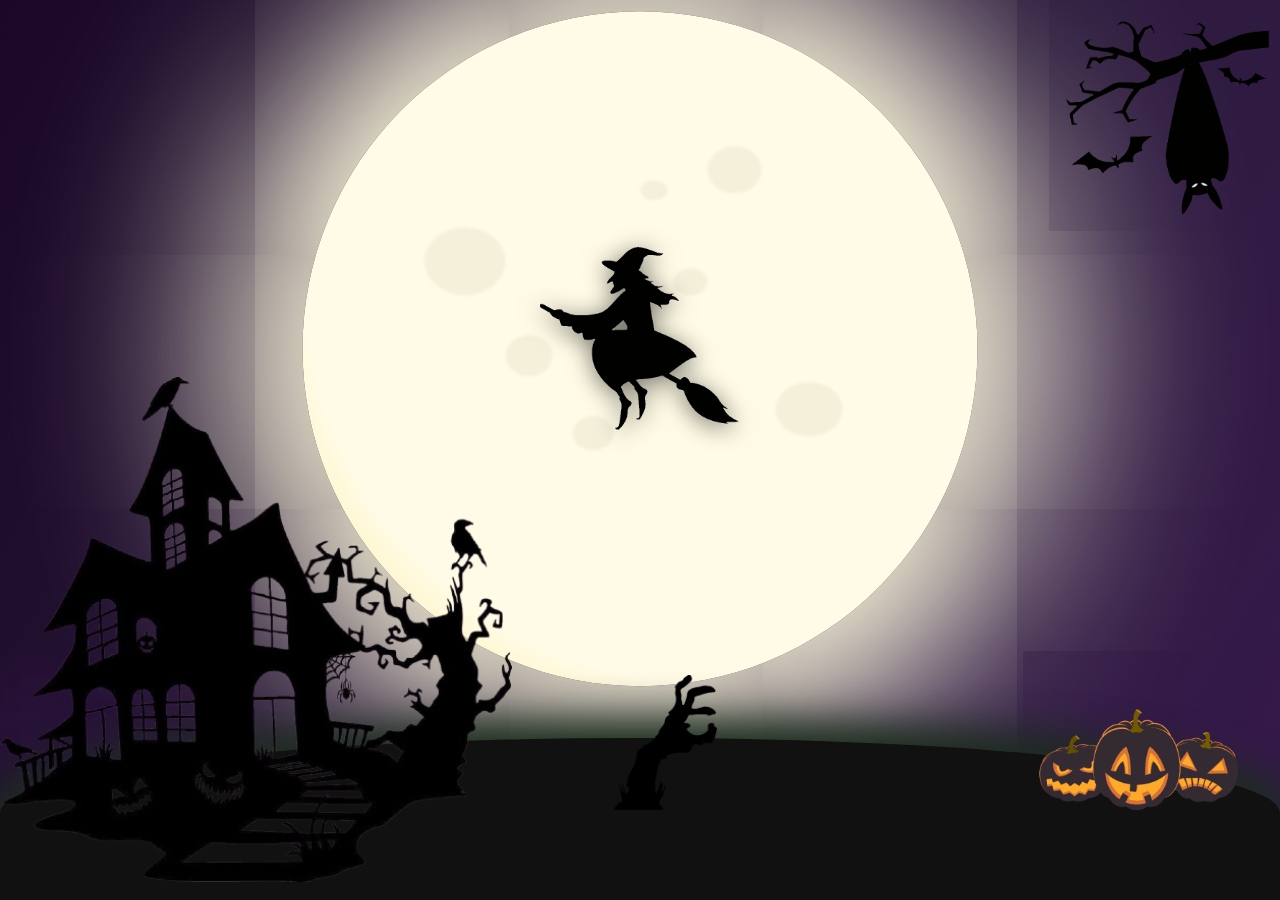
<file: halloween-forest.html>
<!DOCTYPE html>
<html lang="vi">
<head>
    <meta charset="UTF-8">
    <meta name="viewport" content="width=device-width, initial-scale=1.0">
    <title>Khu Rừng Halloween</title>
    <style>
        * {
            margin: 0;
            padding: 0;
            box-sizing: border-box;
        }

        body {
            overflow: hidden;
            font-family: 'Arial', sans-serif;
        }

        .bg-animated {
            position: fixed;
            top: 0; left: 0; width: 100vw; height: 100vh;
            z-index: 0;
            pointer-events: none;
            background: linear-gradient(120deg, #1a0826 0%, #2d1b3d 30%, #3a1852 60%, #4b206b 80%, #1a0826 100%);
            background-size: 200% 200%;
            animation: gradientMove 12s ease-in-out infinite;
        }

        @keyframes gradientMove {
            0% { background-position: 0% 50%; }
            50% { background-position: 100% 50%; }
            100% { background-position: 0% 50%; }
        }

        .bg-waves {
            position: fixed;
            top: 0; left: 0; width: 100vw; height: 100vh;
            z-index: 1;
            pointer-events: none;
            opacity: 0.18;
            mix-blend-mode: lighten;
            animation: wavesMove 18s linear infinite alternate;
        }

        @keyframes wavesMove {
            0% { transform: translateY(0) scaleX(1); }
            100% { transform: translateY(-30px) scaleX(1.03); }
        }

        .forest-container {
            position: relative;
            width: 100vw;
            height: 100vh;
            overflow: hidden;
            z-index: 2;
        }

        /* Mặt trăng */
        .moon {
            position: absolute;
            left: 50%;
            top: 50%;
            transform: translate(-50%, -65%);
            width: 75vw;
            height: 75vw;
            max-width: 75vh;
            max-height: 75vh;
            min-width: 400px;
            min-height: 400px;
            background: radial-gradient(circle at 60% 40%, #fffbe6 70%, #ffe680 100%);
            border-radius: 50%;
            box-shadow: 0 0 120px 40px rgba(255,255,200,0.25), 0 0 200px 80px #fffbe6;
            overflow: hidden;
            z-index: 3;
        }

        .moon-crater {
            position: absolute;
            background: rgba(180, 180, 150, 0.22);
            border-radius: 50%;
            filter: blur(1.5px);
            opacity: 0.7;
        }

        .crater1 { width: 12%; height: 10%; left: 18%; top: 32%; }
        .crater2 { width: 8%; height: 7%; left: 60%; top: 20%; }
        .crater3 { width: 6%; height: 5%; left: 40%; top: 60%; }
        .crater4 { width: 10%; height: 8%; left: 70%; top: 55%; }
        .crater5 { width: 7%; height: 6%; left: 30%; top: 48%; }
        .crater6 { width: 5%; height: 4%; left: 55%; top: 38%; }
        .crater7 { width: 4%; height: 3%; left: 50%; top: 25%; }

        /* Bãi cỏ phía dưới */
        .grass {
            position: absolute;
            left: 0;
            bottom: 0;
            width: 100vw;
            height: 18vh;
            z-index: 4;
            background: #111;
            border-top-left-radius: 60vw 10vh;
            border-top-right-radius: 60vw 10vh;
            box-shadow: 0 -10px 40px 10px #1b2e1d;
            overflow: hidden;
        }

        .witch {
            position: absolute;
            z-index: 5;
            left: 50%;
            top: 40%;
            width: 18vw;
            min-width: 120px;
            max-width: 260px;
            height: auto;
            pointer-events: none;
            filter: drop-shadow(0 4px 12px #0008);
            transform: translate(-50%, -60%);
        }

        .dog {
            position: absolute;
            z-index: 6;
            bottom: 12vh;
            width: 12vw;
            min-width: 80px;
            max-width: 180px;
            height: auto;
            pointer-events: none;
            filter: drop-shadow(0 2px 8px #000a);
            transition: left 7s linear, transform 0.3s;
        }

        .dog-light {
            position: absolute;
            pointer-events: none;
            z-index: 6;
            left: 50%;
            border-radius: 20%;
            bottom: 12vh;
            width: 6vw;
            min-width: 120px;
            max-width: 260px;
            height: 3vw;
            max-height: 300px;
            transform: translate(-50%, 0);
            filter: blur(8px);
            opacity: 0.45;
            background: radial-gradient(ellipse at 50% 80%, #fffbe668 0%, #ffe68063 40%, #ffec806b 60%, #fff0 100%);
            transition: left 7s linear, transform 0.3s;
        }

        .castle {
            position: absolute;
            left: 0;
            bottom: 2vh;
            z-index: 6;
            width: 40vw;
            height: auto;
            pointer-events: none;
            user-select: none;
            opacity: 0;
            transform: translateY(40px) scale(0.95);
            transition: opacity 1.2s cubic-bezier(.4,1,.4,1), transform 1.2s cubic-bezier(.4,1,.4,1);
        }
        .castle.visible {
            opacity: 1;
            transform: translateY(0) scale(1);
        }

        .tree-right {
            position: absolute;
            top: 0;
            right: 0;
            z-index: 7;
            width: 18vw;
            min-width: 120px;
            max-width: 300px;
            height: auto;
            pointer-events: none;
            user-select: none;
        }

        .ghost-float {
            position: absolute;
            z-index: 8;
            bottom: 24vh;
            width: 6vw;
            min-width: 60px;
            max-width: 120px;
            height: auto;
            pointer-events: none;
            user-select: none;
            transition: left 7s linear, transform 0.3s;
        }

        .eyes-under {
            position: absolute;
            z-index: 11;
            pointer-events: none;
            left: 0;
            bottom: 0;
            width: 100vw;
            height: 18vh;
        }
        .eyes-img {
            position: absolute;
            width: 38px;
            height: auto;
            pointer-events: none;
            user-select: none;
            opacity: 0.92;
            transition: opacity 0.2s;
        }
        .eyes-blink {
            position: absolute;
            display: flex;
            gap: 8px;
            align-items: center;
            opacity: 0.92;
            transition: opacity 0.2s;
        }
        .eye-dot {
            width: 18px;
            height: 12px;
            border-radius: 50% 50% 60% 60%/60% 60% 100% 100%;
            background: radial-gradient(ellipse at 60% 60%, #ff3b3b 70%, #a10000 100%);
            box-shadow: 0 0 8px 2px #ff3b3b, 0 0 18px 6px #a10000;
            position: relative;
            transition: background 0.2s, box-shadow 0.2s;
        }
        .eye-dot::after {
            content: '';
            position: absolute;
            left: 60%;
            top: 35%;
            width: 4px;
            height: 4px;
            border-radius: 50%;
            background: #fff8;
            opacity: 0.7;
            filter: blur(0.5px);
        }
        .eye-dot.closed {
            height: 4px;
            background: #2d1b3d;
            box-shadow: none;
        }

        .pumpkin-group {
            position: absolute;
            right: 2vw;
            bottom: 2vh;
            z-index: 5;
            width: 18vw;
            min-width: 120px;
            max-width: 320px;
            height: auto;
            pointer-events: none;
            user-select: none;
            opacity: 0;
            transform: translateY(40px) scale(0.95);
            transition: opacity 1.2s cubic-bezier(.4,1,.4,1), transform 1.2s cubic-bezier(.4,1,.4,1);
        }
        .pumpkin-group.visible {
            opacity: 1;
            transform: translateY(0) scale(1);
        }

        .hand-rise {
            position: absolute;
            left: 48vw;
            bottom: 10vh;
            z-index: 5;
            width: 8vw;
            min-width: 60px;
            max-width: 140px;
            height: auto;
            pointer-events: none;
            user-select: none;
            transform: translateY(100%) rotate(0deg) scaleX(1);
            opacity: 0;
            transition: transform 1.2s cubic-bezier(.4,1,.4,1), opacity 0.8s cubic-bezier(.4,1,.4,1);
        }
        .hand-rise.visible {
            transform: translateY(0) rotate(0deg) scaleX(1);
            opacity: 1;
            transition: transform 1.2s cubic-bezier(.4,1,.4,1), opacity 0.8s cubic-bezier(.4,1,.4,1);
        }
        .hand-rotate-left {
            transform: translateY(0) rotate(-25deg) scaleX(-1);
            transition: transform 1s cubic-bezier(.4,1,.4,1);
        }
        .hand-rotate-right {
            transform: translateY(0) rotate(25deg) scaleX(1);
            transition: transform 1s cubic-bezier(.4,1,.4,1);
        }
        .hand-hide {
            transform: translateY(100%) rotate(0deg) scaleX(1);
            opacity: 0;
            transition: transform 1.2s cubic-bezier(.4,1,.4,1), opacity 1.2s cubic-bezier(.4,1,.4,1);
        }
        .hand-shake {
            animation: hand-shake-anim 0.3s ease-in-out infinite;
        }
        @keyframes hand-shake-anim {
            0% { transform: translateY(0) rotate(0deg) scaleX(1) translateX(0); }
            25% { transform: translateY(0) rotate(0deg) scaleX(1) translateX(2px); }
            50% { transform: translateY(0) rotate(0deg) scaleX(1) translateX(-2px); }
            75% { transform: translateY(0) rotate(0deg) scaleX(1) translateX(1px); }
            100% { transform: translateY(0) rotate(0deg) scaleX(1) translateX(0); }
        }
    </style>
</head>
<body>
    <div class="bg-animated"></div>
    <svg class="bg-waves" viewBox="0 0 1920 1080" preserveAspectRatio="none">
        <defs>
            <linearGradient id="waveGrad" x1="0" y1="0" x2="1" y2="1">
                <stop offset="0%" stop-color="#4b206b"/>
                <stop offset="50%" stop-color="#2d1b3d"/>
                <stop offset="100%" stop-color="#1a0826"/>
            </linearGradient>
        </defs>
        <path d="M0,800 Q480,900 960,800 T1920,800 V1080 H0 Z"
              fill="url(#waveGrad)" filter="url(#blur1)"/>
        <path d="M0,850 Q600,950 1200,850 T1920,850 V1080 H0 Z"
              fill="url(#waveGrad)" opacity="0.7"/>
        <filter id="blur1">
            <feGaussianBlur stdDeviation="30"/>
        </filter>
    </svg>
    <div class="forest-container">
        <div class="moon">
            <div class="moon-crater crater1"></div>
            <div class="moon-crater crater2"></div>
            <div class="moon-crater crater3"></div>
            <div class="moon-crater crater4"></div>
            <div class="moon-crater crater5"></div>
            <div class="moon-crater crater6"></div>
            <div class="moon-crater crater7"></div>
        </div>
        <img src="images/castle.png" alt="Lâu đài" class="castle" id="castle" />
        <img src="images/tree-right-1.gif" alt="Cây góc phải" class="tree-right" />
        <img src="images/witch.gif" alt="Phù thủy bay" class="witch" />
        <div class="dog-light" id="dog-light"></div>
        <img src="images/ghost.gif" alt="Ma bay" class="ghost-float" id="ghost1" />
        <div class="grass"></div>
        <img src="images/hand.png" alt="Bàn tay" class="hand-rise" id="hand-rise" />
        <img src="images/pumpkin.gif" alt="Bí ngô" class="pumpkin-group" id="pumpkin-group" />
        <img src="images/dog.gif" alt="Chó chạy" class="dog" id="dog" />
        <div class="eyes-under" id="eyes-under"></div>
    </div>
    <script>
        const dog = document.getElementById('dog');
        const dogLight = document.getElementById('dog-light');
        const ghost1 = document.getElementById('ghost1');
        const forestContainer = document.querySelector('.forest-container');
        const runDuration = 7000; // Thời gian chạy (ms)
        const interval = 10000; // Khoảng thời gian lặp lại (ms)
        const offset = 7; // Khoảng cách giữa con ma và con chó (vw)
        let extraGhosts = [];
        let direction = true; // true: left to right, false: right to left

        function createExtraGhost(id) {
            const ghost = document.createElement('img');
            ghost.src = 'images/ghost.gif';
            ghost.alt = 'Ma bay';
            ghost.className = 'ghost-float';
            ghost.id = id;
            forestContainer.appendChild(ghost);
            return ghost;
        }

        function removeExtraGhosts() {
            extraGhosts.forEach(ghost => ghost.remove());
            extraGhosts = [];
        }

        function runDogAndGhost(nextDirection, delay = 50) {
            removeExtraGhosts();

            if (nextDirection) {
                // Chó đuổi ma (trái sang phải)
                dog.style.left = '-20vw';
                dog.style.transform = 'scaleX(-1)';
                dogLight.style.left = '-14vw';
                dogLight.style.transform = 'translate(-50%, 0) scaleX(-1)';
                ghost1.style.left = `calc(-14vw + ${offset}vw)`;
                ghost1.style.transform = 'translate(-50%, 0) scaleX(-1)';
                void dog.offsetWidth;
                setTimeout(() => {
                    dog.style.left = '110vw';
                    dogLight.style.left = '116vw';
                    ghost1.style.left = `calc(116vw + ${offset}vw)`;
                    // Khi chạy xong, chuyển hướng ngược lại ngay lập tức
                    setTimeout(() => runDogAndGhost(false), runDuration);
                }, delay);
            } else {
                // Ma đuổi chó (phải sang trái) và tạo thêm 2 con ma
                dog.style.left = '110vw';
                dog.style.transform = 'scaleX(1)';
                dogLight.style.left = '116vw';
                dogLight.style.transform = 'translate(-50%, 0) scaleX(1)';
                ghost1.style.left = `calc(116vw + ${offset}vw)`;
                ghost1.style.transform = 'translate(-50%, 0) scaleX(1)';
                const ghost2 = createExtraGhost('ghost2');
                const ghost3 = createExtraGhost('ghost3');
                extraGhosts = [ghost2, ghost3];
                ghost2.style.left = `calc(116vw + ${offset + 2}vw)`;
                ghost2.style.transform = 'translate(-50%, 0) scaleX(1)';
                ghost3.style.left = `calc(116vw + ${offset + 4}vw)`;
                ghost3.style.transform = 'translate(-50%, 0) scaleX(1)';
                void dog.offsetWidth;
                setTimeout(() => {
                    dog.style.left = '-20vw';
                    dogLight.style.left = '-14vw';
                    ghost1.style.left = `calc(-14vw + ${offset}vw)`;
                    ghost2.style.left = `calc(-14vw + ${offset + 2}vw)`;
                    ghost3.style.left = `calc(-14vw + ${offset + 4}vw)`;
                    // Khi chạy xong, đợi 10s rồi mới chạy lại từ trái qua phải
                    setTimeout(() => runDogAndGhost(true), interval);
                }, delay);
            }
        }

        // Khởi tạo vị trí ban đầu (ngoài màn hình bên trái, chó đuổi ma)
        dog.style.left = '-20vw';
        dog.style.transform = 'scaleX(-1)';
        dogLight.style.left = '-14vw';
        dogLight.style.transform = 'translate(-50%, 0) scaleX(-1)';
        ghost1.style.left = `calc(-14vw + ${offset}vw)`;
        ghost1.style.transform = 'translate(-50%, 0) scaleX(-1)';

        // Chạy lần đầu sau 1s
        setTimeout(() => runDogAndGhost(true), 1000);

        // MẮT GIF DƯỚI ĐẤT, TỐI ĐA 3 CẶP, HIỆN 3S RỒI ẨN
        const eyesUnder = document.getElementById('eyes-under');
        const EYES_COUNT = 3;
        const EYES_SHOW_TIME = 3000;
        const EYES_HIDE_TIME = 1200;
        const EYE_GIFS = ['images/eye-1.gif', 'images/eye-2.gif', 'images/eye-3.gif'];

        function randomEyesPosition() {
            // Trả về {left, bottom} (theo %)
            const left = Math.random() * 90 + 5; // %
            const bottom = Math.random() * 10 + 2; // %
            return { left: `${left}%`, bottom: `${bottom}%` };
        }

        function createEyesImg(i) {
            const img = document.createElement('img');
            img.src = EYE_GIFS[i % EYE_GIFS.length];
            img.alt = 'Mắt đỏ';
            img.className = 'eyes-img';
            // Random vị trí
            const pos = randomEyesPosition();
            img.style.left = pos.left;
            img.style.bottom = pos.bottom;
            // Random scale
            const scale = 0.8 + Math.random() * 0.7;
            img.style.transform = `scale(${scale})`;
            return img;
        }

        function showEyesLoop() {
            eyesUnder.innerHTML = '';
            // Random số cặp mắt mỗi lần (1-3)
            const n = 1 + Math.floor(Math.random() * EYES_COUNT);
            // Đảo thứ tự để mắt không trùng nhau mỗi lần
            const shuffled = EYE_GIFS.slice().sort(() => Math.random() - 0.5);
            for (let i = 0; i < n; i++) {
                const eyes = createEyesImg(i);
                eyes.src = shuffled[i % shuffled.length];
                eyesUnder.appendChild(eyes);
            }
            // Ẩn sau 3s rồi hiện lại
            setTimeout(() => {
                eyesUnder.innerHTML = '';
                setTimeout(showEyesLoop, EYES_HIDE_TIME + Math.random() * 1000);
            }, EYES_SHOW_TIME);
        }

        setTimeout(showEyesLoop, 1500);

        // Hiệu ứng bàn tay chồi lên, rung, lật trái/phải, rung, rồi thụt xuống mỗi 5s
        function handRiseLoop() {
            const hand = document.getElementById('hand-rise');
            if (!hand) return;
            // Đưa lên + rung
            hand.classList.add('visible', 'hand-shake');
            hand.classList.remove('hand-rotate-left', 'hand-rotate-right', 'hand-hide');
            // Lật trái + rung
            setTimeout(() => {
                hand.classList.add('hand-rotate-left', 'hand-shake');
                hand.classList.remove('hand-rotate-right', 'hand-hide');
                // Lật phải + rung
                setTimeout(() => {
                    hand.classList.remove('hand-rotate-left');
                    hand.classList.add('hand-rotate-right', 'hand-shake');
                    // Lật trái lại + rung
                    setTimeout(() => {
                        hand.classList.remove('hand-rotate-right');
                        hand.classList.add('hand-rotate-left', 'hand-shake');
                        // Lật phải lại + rung
                        setTimeout(() => {
                            hand.classList.remove('hand-rotate-left');
                            hand.classList.add('hand-rotate-right', 'hand-shake');
                            // Rung trước khi thụt xuống
                            setTimeout(() => {
                                hand.classList.remove('hand-rotate-right', 'visible');
                                hand.classList.add('hand-shake', 'hand-hide');
                                setTimeout(() => {
                                    hand.classList.remove('hand-shake', 'hand-hide');
                                    setTimeout(handRiseLoop, 3000);
                                }, 1200); // thời gian thụt xuống
                            }, 1000); // đứng yên + rung bên phải 1s
                        }, 1000); // lật phải lại + rung 1s
                    }, 1000); // lật trái lại + rung 1s
                }, 1000); // lật phải + rung 1s
            }, 700); // đứng yên + rung sau khi lên
        }

        window.addEventListener('DOMContentLoaded', () => {
            setTimeout(() => {
                const castle = document.getElementById('castle');
                if (castle) castle.classList.add('visible');
                const pumpkin = document.getElementById('pumpkin-group');
                if (pumpkin) pumpkin.classList.add('visible');
                handRiseLoop();
            }, 400);
        });
    </script>
</body>
</html>
</file>
